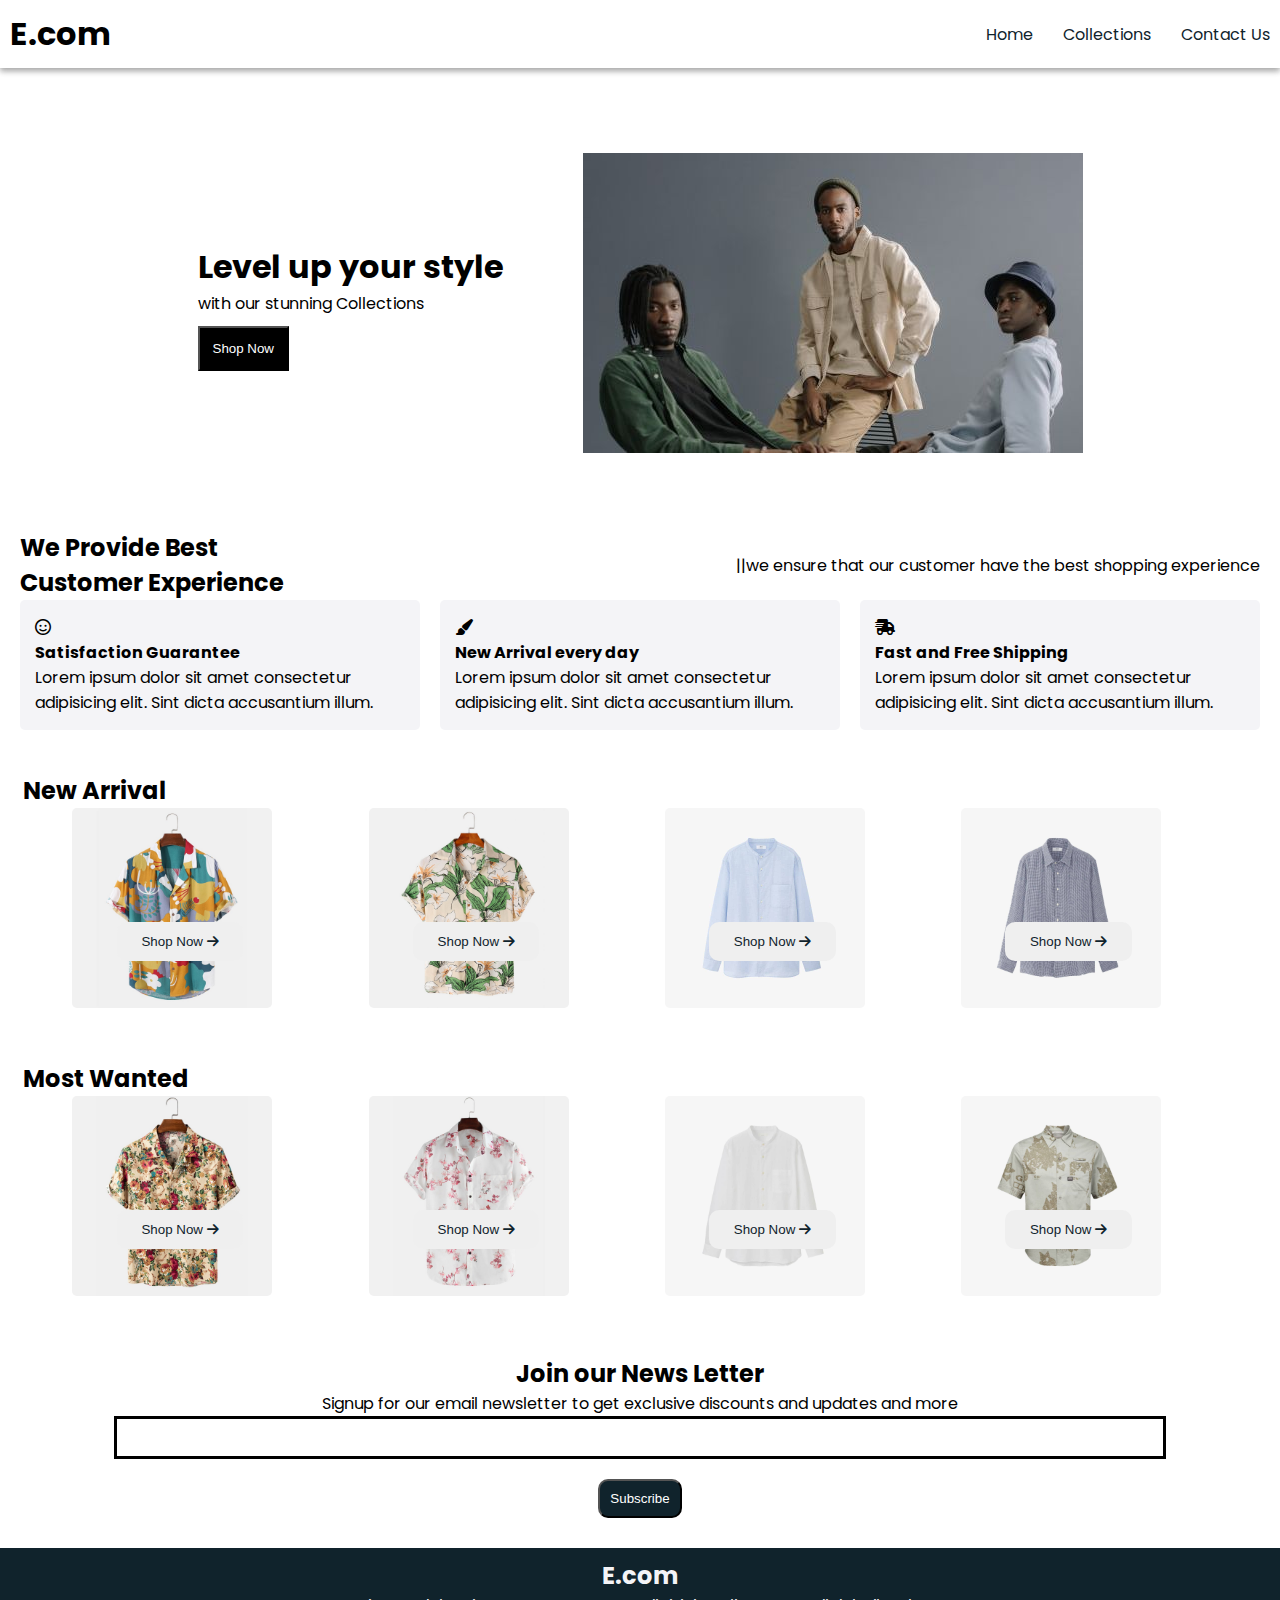
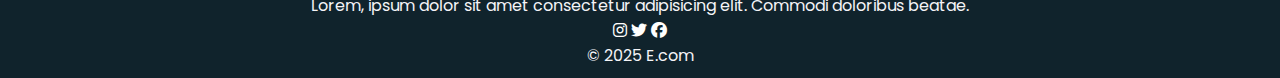
<file: index.html>
<!DOCTYPE html>
<html lang="en">

<head>
    <meta charset="UTF-8">
    <meta name="viewport" content="width=device-width, initial-scale=1.0">
    <title>Ecommerce</title>
    <!--Google fonts POPPINS-->
    <link rel="preconnect" href="https://fonts.googleapis.com">
    <link rel="preconnect" href="https://fonts.gstatic.com" crossorigin>
    <link
        href="https://fonts.googleapis.com/css2?family=Poppins:ital,wght@0,100;0,200;0,300;0,400;0,500;0,600;0,700;0,800;0,900;1,100;1,200;1,300;1,400;1,500;1,600;1,700;1,800;1,900&display=swap"
        rel="stylesheet">
    <!--Stylesheet-->
    <link rel="stylesheet" href="style.css">
    <!--Font awesome icons-->
    <link rel="stylesheet" href="https://cdnjs.cloudflare.com/ajax/libs/font-awesome/6.7.2/css/all.min.css"
        integrity="sha512-Evv84Mr4kqVGRNSgIGL/F/aIDqQb7xQ2vcrdIwxfjThSH8CSR7PBEakCr51Ck+w+/U6swU2Im1vVX0SVk9ABhg=="
        crossorigin="anonymous" referrerpolicy="no-referrer" />
</head>

<body>
    <!--Navbar-->
    <nav class="navbar">
        <h1>E.com</h1>
        <div class="nav-links">
            <p class="nav-link"><a href="index.html">Home</a></p>
            <p class="nav-link"><a href="collection.html">Collections</a></p>
            <p class="nav-link"><a href="contact.html">Contact Us</a></p>
        </div>

        <div class="nav-menu-toogle" onclick="showNavbar()">
            <i class="fa-solid fa-bars"></i>
        </div>
    </nav>
    <!--Side Navbar-->
    <div class="side-navbar">
        <p style="text-align: right; font-size:25px;" onclick="closeNavbar()"><i class="fa-solid fa-xmark"></i></p>
        <div class="side-nav-links">
            <p class="side-nav-link"><a href="index.html">Home</a></p>
            <p class="side-nav-link"><a href="collection.html">Collections</a></p>
            <p class="side-nav-link"><a href="contact.html">Contact Us</a></p>
        </div>
    </div>

    <!--Header-->
    <div class="header">
        <div>
            <h1>Level up your style</h1>
            <p>with our stunning Collections</p>
            <button type="button" class="header-btn">Shop Now</button>
        </div>
        <div>
            <img src="img/others/offer.jpg" alt="">
        </div>
    </div>

    <!--Service-->
    <div class="service">
        <div class="service-container-1">
            <div>
                <h2>We Provide Best</h2>
                <h2>Customer Experience</h2>
            </div>
            <div>
                <p>||we ensure that our customer have the best shopping experience</p>
            </div>
        </div>
        <div class="service-container-2">
            <div>
                <i class="fa-regular fa-face-smile"></i>
                <h4>Satisfaction Guarantee</h4>
                <p>Lorem ipsum dolor sit amet consectetur adipisicing elit. Sint dicta accusantium illum.</p>
            </div>
            <div>
                <i class="fa-solid fa-paintbrush"></i>
                <h4>New Arrival every day</h4>
                <p>Lorem ipsum dolor sit amet consectetur adipisicing elit. Sint dicta accusantium illum.</p>
            </div>
            <div>
                <i class="fa-solid fa-truck-fast"></i>
                <h4>Fast and Free Shipping</h4>
                <p>Lorem ipsum dolor sit amet consectetur adipisicing elit. Sint dicta accusantium illum.</p>
            </div>
        </div>
    </div>

    <!--New Arraival-->
    <div style="padding: 23px;">
        <h2>New Arrival</h2>
        <div class="new-arrival">
            <div class="new-arrival-container">
                <img src="img/products/f1.jpg">
                <button>Shop Now <i class="fa-solid fa-arrow-right"></i> </button>
            </div>
            <div class="new-arrival-container">
                <img src="img/products/f2.jpg">
                <button>Shop Now <i class="fa-solid fa-arrow-right"></i> </button>
            </div>
            <div class="new-arrival-container">
                <img src="img/products/n1.jpg">
                <button>Shop Now <i class="fa-solid fa-arrow-right"></i> </button>
            </div>
            <div class="new-arrival-container">
                <img src="img/products/n2.jpg">
                <button>Shop Now <i class="fa-solid fa-arrow-right"></i> </button>
            </div>
        </div>
    </div>
    <div style="padding: 23px;">
        <h2>Most Wanted</h2>
        <div class="new-arrival">
            <div class="new-arrival-container">
                <img src="img/products/f3.jpg">
                <button>Shop Now <i class="fa-solid fa-arrow-right"></i> </button>
            </div>
            <div class="new-arrival-container">
                <img src="img/products/f4.jpg">
                <button>Shop Now <i class="fa-solid fa-arrow-right"></i> </button>
            </div>
            <div class="new-arrival-container">
                <img src="img/products/n3.jpg">
                <button>Shop Now <i class="fa-solid fa-arrow-right"></i> </button>
            </div>
            <div class="new-arrival-container">
                <img src="img/products/n4.jpg">
                <button>Shop Now <i class="fa-solid fa-arrow-right"></i> </button>
            </div>
        </div>
    </div>
    <!--News Letter-->
    <div class="news">
        <h2>Join our News Letter</h2>
        <p>Signup for our email newsletter to get exclusive discounts and updates and more</p>
        <div>
            <input type="text" class="search">
        </div>
        <div>
            <button>Subscribe</button>
        </div>
    </div>
    <!--Footer-->
    <div class="footer">
        <div class="footer-container">
            <div class="footer-box1">
                <h2 class="heading-text">E.com</h2>
                <p>Lorem, ipsum dolor sit amet consectetur adipisicing elit. Commodi doloribus beatae.</p>
            </div>
            <div class="footer-icon-container">
                <i class="fa-brands fa-instagram" style="color: white;"></i>
                <i class="fa-brands fa-twitter" style="color: white;"></i>
                <i class="fa-brands fa-facebook" style="color: white;"></i>
            </div>
        </div>
        <p>&copy 2025 E.com</p>
    </div>
    <!--Script-->
    <script src="index.js"></script>
</body>

</html>
</file>
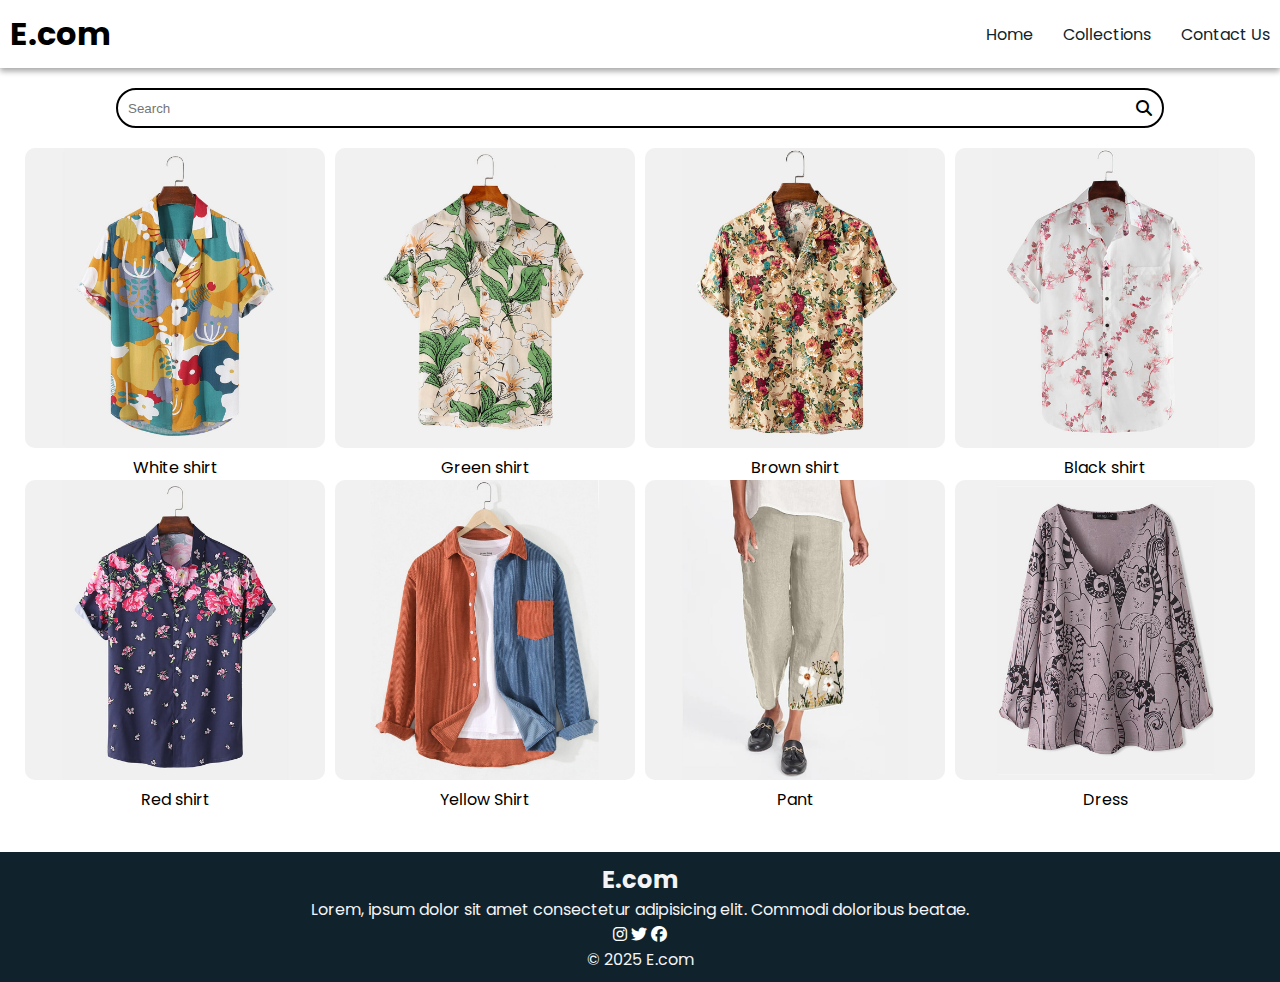
<file: collection.html>
<!DOCTYPE html>
<html lang="en">

<head>
    <meta charset="UTF-8">
    <meta name="viewport" content="width=device-width, initial-scale=1.0">
    <title>Ecommerce</title>
    <!--Google fonts POPPINS-->
    <link rel="preconnect" href="https://fonts.googleapis.com">
    <link rel="preconnect" href="https://fonts.gstatic.com" crossorigin>
    <link
        href="https://fonts.googleapis.com/css2?family=Poppins:ital,wght@0,100;0,200;0,300;0,400;0,500;0,600;0,700;0,800;0,900;1,100;1,200;1,300;1,400;1,500;1,600;1,700;1,800;1,900&display=swap"
        rel="stylesheet">
    <!--Stylesheet-->
    <link rel="stylesheet" href="style.css">
    <!--Font awesome icons-->
    <link rel="stylesheet" href="https://cdnjs.cloudflare.com/ajax/libs/font-awesome/6.7.2/css/all.min.css"
        integrity="sha512-Evv84Mr4kqVGRNSgIGL/F/aIDqQb7xQ2vcrdIwxfjThSH8CSR7PBEakCr51Ck+w+/U6swU2Im1vVX0SVk9ABhg=="
        crossorigin="anonymous" referrerpolicy="no-referrer" />
</head>

<body>
    <!--Navbar-->
    <nav class="navbar">
        <h1>E.com</h1>
        <div class="nav-links">
            <p class="nav-link"><a href="index.html">Home</a></p>
            <p class="nav-link"><a href="collection.html">Collections</a></p>
            <p class="nav-link"><a href="contact.html">Contact Us</a></p>
        </div>

        <div class="nav-menu-toogle" onclick="showNavbar()">
            <i class="fa-solid fa-bars"></i>
        </div>
    </nav>
    <!--Side Navbar-->
    <div class="side-navbar">
        <p style="text-align: right; font-size:25px;" onclick="closeNavbar()"><i class="fa-solid fa-xmark"></i></p>
        <div class="side-nav-links">
            <p class="side-nav-link"><a href="index.html">Home</a></p>
            <p class="side-nav-link"><a href="collection.html">Collections</a></p>
            <p class="side-nav-link"><a href="contact.html">Contact Us</a></p>
        </div>
    </div>
    <!--Collection-->
    <div class="product-section">
        <form class="product-search">
            <input type="text" id="search" placeholder="Search">
            <i class="fa-solid fa-magnifying-glass"></i>
        </form>
        <div class="products" id="products">
            <div class="product-box">
                <img src="img/products/f1.jpg" alt="">
                <p>White shirt</p>
            </div>
            <div class="product-box">
                <img src="img/products/f2.jpg" alt="">
                <p>Green shirt</p>
            </div>
            <div class="product-box">
                <img src="img/products/f3.jpg" alt="">
                <p>Brown shirt</p>
            </div>
            <div class="product-box">
                <img src="img/products/f4.jpg" alt="">
                <p>Black shirt</p>
            </div>
            <div class="product-box">
                <img src="img/products/f5.jpg" alt="">
                <p>Red shirt</p>
            </div>
            <div class="product-box">
                <img src="img/products/f6.jpg" alt="">
                <p>Yellow Shirt</p>
            </div>
            <div class="product-box">
                <img src="img/products/f7.jpg" alt="">
                <p>Pant</p>
            </div>
            <div class="product-box">
                <img src="img/products/f8.jpg" alt="">
                <p>Dress</p>
            </div>
        </div>
    </div>





    <!--Footer-->
    <div class="footer">
        <div class="footer-container">
            <div class="footer-box1">
                <h2 class="heading-text">E.com</h2>
                <p>Lorem, ipsum dolor sit amet consectetur adipisicing elit. Commodi doloribus beatae.</p>
            </div>
            <div class="footer-icon-container">
                <i class="fa-brands fa-instagram" style="color: white;"></i>
                <i class="fa-brands fa-twitter" style="color: white;"></i>
                <i class="fa-brands fa-facebook" style="color: white;"></i>
            </div>
        </div>
        <p>&copy 2025 E.com</p>
    </div>
    <!--Script-->
    <script src="index.js"></script>
    <script src="collection.js"></script>
</body>

</html>
</file>
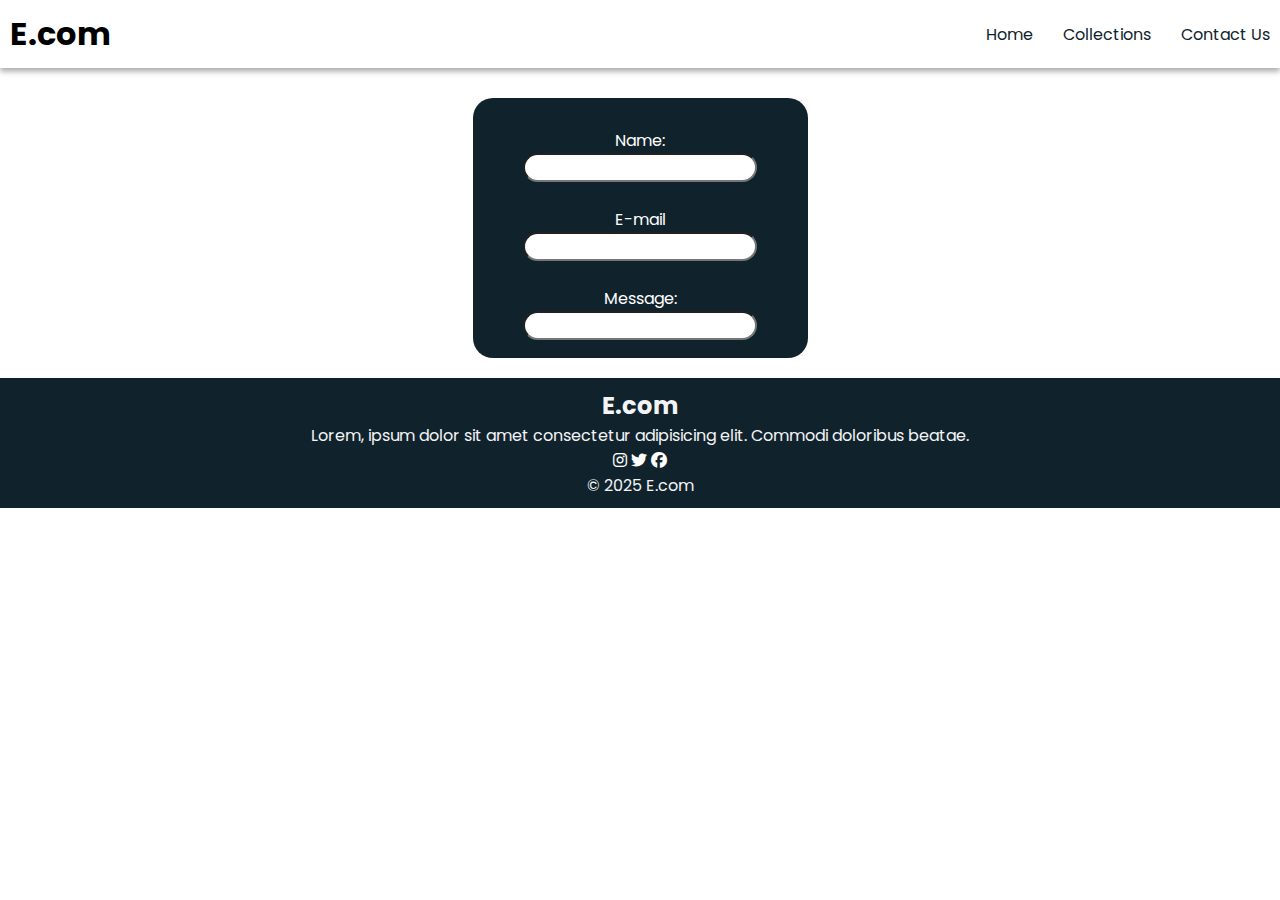
<file: contact.html>
<!DOCTYPE html>
<html lang="en">

<head>
    <meta charset="UTF-8">
    <meta name="viewport" content="width=device-width, initial-scale=1.0">
    <title>Ecommerce</title>
    <!--Google fonts POPPINS-->
    <link rel="preconnect" href="https://fonts.googleapis.com">
    <link rel="preconnect" href="https://fonts.gstatic.com" crossorigin>
    <link
        href="https://fonts.googleapis.com/css2?family=Poppins:ital,wght@0,100;0,200;0,300;0,400;0,500;0,600;0,700;0,800;0,900;1,100;1,200;1,300;1,400;1,500;1,600;1,700;1,800;1,900&display=swap"
        rel="stylesheet">
    <!--Stylesheet-->
    <link rel="stylesheet" href="style.css">
    <!--Font awesome icons-->
    <link rel="stylesheet" href="https://cdnjs.cloudflare.com/ajax/libs/font-awesome/6.7.2/css/all.min.css"
        integrity="sha512-Evv84Mr4kqVGRNSgIGL/F/aIDqQb7xQ2vcrdIwxfjThSH8CSR7PBEakCr51Ck+w+/U6swU2Im1vVX0SVk9ABhg=="
        crossorigin="anonymous" referrerpolicy="no-referrer" />
</head>

<body>
    <!--Navbar-->
    <nav class="navbar">
        <h1>E.com</h1>
        <div class="nav-links">
            <p class="nav-link"><a href="index.html">Home</a></p>
            <p class="nav-link"><a href="collection.html">Collections</a></p>
            <p class="nav-link"><a href="contact.html">Contact Us</a></p>
        </div>

        <div class="nav-menu-toogle" onclick="showNavbar()">
            <i class="fa-solid fa-bars"></i>
        </div>
    </nav>
    <!--Side Navbar-->
    <div class="side-navbar">
        <p style="text-align: right; font-size:25px;" onclick="closeNavbar()"><i class="fa-solid fa-xmark"></i></p>
        <div class="side-nav-links">
            <p class="side-nav-link"><a href="index.html">Home</a></p>
            <p class="side-nav-link"><a href="collection.html">Collections</a></p>
            <p class="side-nav-link"><a href="contact.html">Contact Us</a></p>
        </div>
    </div>

<div class="contact-form">
    <form class="form">
        <label for="name">Name:</label>
        <input type="text" id="name"><br>
        <label for="email">E-mail</label>
        <input type="email" id="email"><br>
        <label for="msg">Message:</label>
        <input type="text" id="msg"><br>
    </form>
</div>




    <!--Footer-->
    <div class="footer">
        <div class="footer-container">
            <div class="footer-box1">
                <h2 class="heading-text">E.com</h2>
                <p>Lorem, ipsum dolor sit amet consectetur adipisicing elit. Commodi doloribus beatae.</p>
            </div>
            <div class="footer-icon-container">
                <i class="fa-brands fa-instagram" style="color: white;"></i>
                <i class="fa-brands fa-twitter" style="color: white;"></i>
                <i class="fa-brands fa-facebook" style="color: white;"></i>
            </div>
        </div>
        <p>&copy 2025 E.com</p>
    </div>
    <script src="index.js"></script>
</body>

</html>
</file>
<file: style.css>
*{
    padding: 0;
    margin: 0;
}
body{
    font-family: "Poppins", sans-serif;
}
.navbar{
    display:flex;
    justify-content: space-between;
    align-items: center;
    padding: 10px;
    box-shadow: rgba(0, 0, 0, 0.16) 0px 3px 6px, rgba(0, 0, 0, 0.23) 0px 3px 6px;
}
.nav-links{
    display: flex;
    gap: 30px;
}
.nav-links a{
    text-decoration: none;
    color: #10232c;
}
.nav-links a:hover{
    text-decoration: underline;
    color: #10232c;
}
.nav-menu-toogle{
    display: none;
}
.side-navbar{
    background-color: #10232c;
    width: 50%;
    height: 100%;
    position: fixed;
    top:0;
    left:-65%;
    padding: 20px;
    color: white;
    transition: 1s;
}
.side-nav-link{
    margin-bottom: 30px;
}
.side-nav-link a{
    text-decoration: none;
    color: white;
}
.side-nav-link a:hover{
    text-decoration: underline;
}
.header{
    display: flex;
    justify-content: center;
    gap: 80px;
    padding:50px;
    margin-top: 35px;
    align-items: center;
}
.header-btn{
    padding: 13px;
    margin-top: 10px;
    background-color: #000000;
    color: white;
    cursor: pointer;
}
.header-btn:hover{
    background-color: #ffffff;
    color: #000000;
    font-weight: bolder;
}
.service{
    padding: 20px;
}
.service-container-1{
    display: flex;
    justify-content: space-between;
    align-items: center;

}
.service-container-2{
    display: flex;
    justify-content: space-between;
    align-items: center;
    gap: 20px;
}
.service-container-2 div{
     background-color: #f4f4f7;
     border-radius: 5px;
     padding: 15px;
}
.new-arrival img{
    width: 200px;
    height: 200px;
    border-radius: 5px;
}
.new-arrival{
    display: flex;
    justify-content: space-evenly;
    flex-wrap: wrap;
}
.new-arrival-container{
    flex-basis: 20%;
    position: relative;
}
.new-arrival button{
    padding-left: 10%;
    padding-right: 10%;
    padding-top: 5%;
    padding-bottom: 5%;
    margin-top: 10px;
    color: #10232c;
    position: absolute;
    top: 50%;
    left: 18%;
    border-radius: 10px;
    border: none;
}
.news{
    display: flex;
    flex-direction: column;
    align-items: center;
    margin-top: 20px;
    padding: 10px;
}
.news input{
    padding: 11px;
    width: 80vw;
    margin-bottom: 10px;
    border: solid black 3px;
}
.news button{
    margin-top: 10px;
    color: white;
    background-color: #10232c;
    border-radius: 10px;
    padding: 10px;
}
.footer{
    margin-top: 20px;
    background-color: #10232c;
    color: #f4f4f7;
    padding: 10px;
    text-align: center;
}
.product-section{
    margin-top: 20px;
}
.product-search{
    width: 80%;
    border: 2px solid black;
    border-radius: 20px;
    display: flex;
    justify-content: space-between;
    align-items: center;
    margin: auto;
    padding: 10px;
}
.product-search input{
    border: none;
    background-color: transparent;
    width: 100%;
}
.product-search input:focus{
    outline:none;
}
.products{
    padding: 20px;
    display: flex;
    justify-content: space-around;
    flex-wrap: wrap;
}
.products .product-box img{
    width: 300px;
    height: 300px;
    border-radius: 10px;
}
.product-box{
    text-align: center;
    width: 350px;
    flex-basis: 20%;
}
.contact-form{
    display: flex;
    flex-direction: column;
    align-items: center;
    color: #ffffff;
}
.form{
    display: flex;
    flex-direction: column;
    align-items: center;
    background-color: #10232c;
    width: 275px;
    height:200px;
    padding: 30px;
    margin-top: 30px;
    border-radius: 20px;
}
.form input{
    width:80%;
    padding: 5px;
    border-radius: 20px;
}
/*Media Query*/
@media screen and (max-width:700px){
    .nav-menu-toogle{
        display:block;
    }
    .nav-links{
        display: none;
    }
    .header{
        flex-direction: column;
        text-align: center;
    }
    .header img{
        width: 260px;
        height:180px;
        justify-content: center;
    }
    .service-container-1{
        display: none;
    }
    .service-container-2{
        flex-direction: column;
    }
    .new-arrival{
        flex-direction: column;
        align-items: center;
    }
    .news{
        text-align: center;
        padding: 15px;
    }
    .news input{
         padding: 8px;
    }
}
</file>
